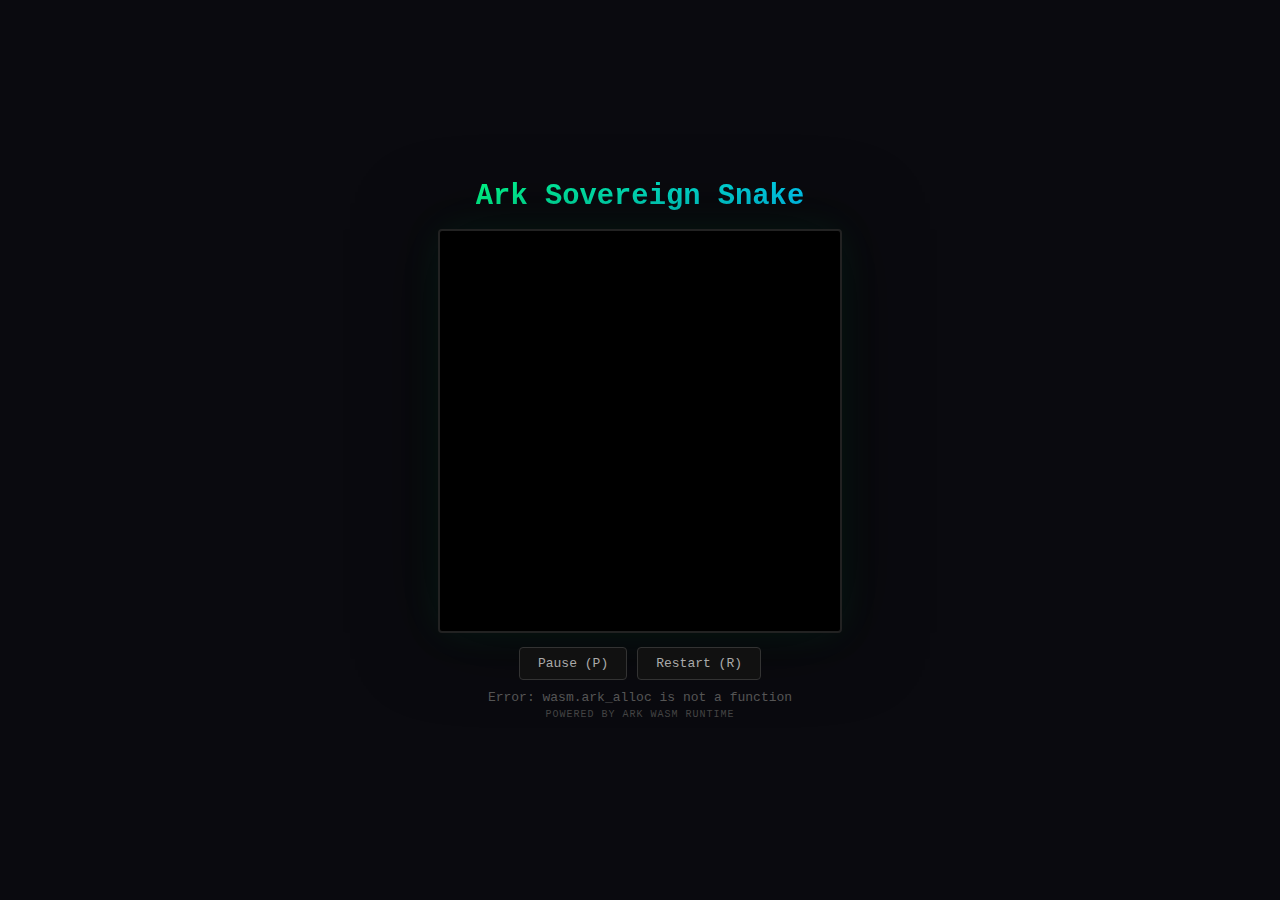
<file: index.html>
<!DOCTYPE html>
<html lang="en">
<head>
    <meta charset="UTF-8">
    <meta name="viewport" content="width=device-width, initial-scale=1.0">
    <title>Ark Snake (WASM)</title>
    <link rel="icon" href="data:image/svg+xml,<svg xmlns=%22http://www.w3.org/2000/svg%22 viewBox=%220 0 100 100%22><text y=%22.9em%22 font-size=%2290%22>🐍</text></svg>">
    <style>
        * { margin: 0; padding: 0; box-sizing: border-box; }
        body {
            background: #0a0a0f;
            color: #eee;
            font-family: 'Courier New', Courier, monospace;
            display: flex;
            flex-direction: column;
            align-items: center;
            justify-content: center;
            height: 100vh;
            overflow: hidden;
        }
        h1 {
            font-size: 1.8rem;
            margin-bottom: 16px;
            background: linear-gradient(135deg, #00ff88, #00ccff);
            -webkit-background-clip: text;
            -webkit-text-fill-color: transparent;
            text-shadow: none;
        }
        canvas {
            border: 2px solid #222;
            background: #000;
            box-shadow: 0 0 40px rgba(0, 255, 136, 0.08), 0 0 80px rgba(0, 0, 0, 0.6);
            border-radius: 4px;
        }
        #controls {
            margin-top: 14px;
            display: flex;
            gap: 10px;
        }
        #controls button {
            background: #111;
            color: #aaa;
            border: 1px solid #333;
            padding: 8px 18px;
            cursor: pointer;
            border-radius: 4px;
            font-family: inherit;
            font-size: 13px;
            transition: all 0.15s ease;
        }
        #controls button:hover {
            background: #1a1a2e;
            color: #fff;
            border-color: #00ff88;
        }
        #status {
            margin-top: 10px;
            color: #555;
            font-size: 13px;
        }
        .badge {
            display: inline-block;
            margin-top: 4px;
            font-size: 10px;
            color: #444;
            letter-spacing: 1px;
        }
    </style>
</head>
<body>
    <h1>Ark Sovereign Snake</h1>
    <canvas id="game" width="400" height="400"></canvas>
    <div id="controls">
        <button id="btn-pause">Pause (P)</button>
        <button id="btn-restart">Restart (R)</button>
    </div>
    <div id="status">Loading WASM...</div>
    <div class="badge">POWERED BY ARK WASM RUNTIME</div>

    <script type="module">
        const canvas = document.getElementById('game');
        const ctx = canvas.getContext('2d');
        const status = document.getElementById('status');
        const btnPause = document.getElementById('btn-pause');
        const btnRestart = document.getElementById('btn-restart');
        const SCALE = 20;

        let wasm = null;
        let gameState = null;
        let lastInput = "None";
        let isPaused = false;

        // --- WASM Bridge ---
        async function loadArk() {
            try {
                // 1. Load WASM (path relative to repo root for GitHub Pages)
                const response = await fetch('site/wasm/ark.wasm');
                if (!response.ok) throw new Error(`WASM Fetch Error: ${response.status}`);
                const bytes = await response.arrayBuffer();

                const { instance } = await WebAssembly.instantiate(bytes, {
                    env: {},
                    __wbindgen_placeholder__: new Proxy({}, {
                        get: (target, prop) => {
                            return (...args) => {
                                console.warn("Called mocked import:", prop, args);
                                return 0;
                            };
                        }
                    }),
                    __wbindgen_externref_xform__: new Proxy({}, {
                        get: (target, prop) => {
                            return (...args) => { return 0; };
                        }
                    })
                });
                wasm = instance.exports;
                status.innerText = "Loading Game Logic...";

                // 2. Load Snake Logic (MAST JSON) - path relative to repo root
                const logicResp = await fetch('site/snake.json');
                if (!logicResp.ok) throw new Error(`Logic Fetch Error: ${logicResp.status}`);
                const logicJson = await logicResp.text();

                // 3. Initialize VM
                const result = callWasmString(wasm.ark_init, logicJson);
                if (result !== "OK") {
                    throw new Error(`Ark Init Failed: ${result}`);
                }

                // 4. Initialize Game State
                const initRes = callWasmJson(wasm.ark_call, "init", []);
                if (initRes.error) throw new Error(initRes.error);
                gameState = initRes;

                status.innerText = "Running (Use Arrow Keys)";
                requestAnimationFrame(loop);

            } catch (e) {
                status.innerText = `Error: ${e.message}`;
                console.error(e);
            }
        }

        function callWasmString(func, str) {
            const encoder = new TextEncoder();
            const bytes = encoder.encode(str);
            const len = bytes.length;
            const ptr = wasm.ark_alloc(len);

            const mem = new Uint8Array(wasm.memory.buffer);
            mem.set(bytes, ptr);

            const resPtr = func(ptr, len);

            const view = new DataView(wasm.memory.buffer);
            const resLen = view.getUint32(resPtr, true);
            const resBytes = new Uint8Array(wasm.memory.buffer, resPtr + 4, resLen);
            const decoder = new TextDecoder();
            const result = decoder.decode(resBytes);

            wasm.ark_dealloc(ptr, len);
            wasm.ark_dealloc(resPtr, resLen + 4);

            return result;
        }

        function callWasmJson(func, name, args) {
            const argsStr = JSON.stringify(args);

            const encoder = new TextEncoder();
            const nameBytes = encoder.encode(name);
            const argsBytes = encoder.encode(argsStr);

            const namePtr = wasm.ark_alloc(nameBytes.length);
            const argsPtr = wasm.ark_alloc(argsBytes.length);

            const mem = new Uint8Array(wasm.memory.buffer);
            mem.set(nameBytes, namePtr);
            mem.set(argsBytes, argsPtr);

            const resPtr = func(namePtr, nameBytes.length, argsPtr, argsBytes.length);

            const view = new DataView(wasm.memory.buffer);
            const resLen = view.getUint32(resPtr, true);
            const resBytes = new Uint8Array(wasm.memory.buffer, resPtr + 4, resLen);
            const decoder = new TextDecoder();
            const resultStr = decoder.decode(resBytes);

            wasm.ark_dealloc(namePtr, nameBytes.length);
            wasm.ark_dealloc(argsPtr, argsBytes.length);
            wasm.ark_dealloc(resPtr, resLen + 4);

            try {
                return JSON.parse(resultStr);
            } catch (e) {
                console.error("JSON Parse Error on Result:", resultStr);
                return { error: "Invalid JSON from Ark" };
            }
        }

        // --- Game Loop ---
        let lastTime = 0;
        const TICK_RATE = 100;

        function loop(timestamp) {
            if (!gameState) return;

            if (!isPaused && timestamp - lastTime > TICK_RATE) {
                if (!Number(gameState.game_over)) {
                    const newState = callWasmJson(wasm.ark_call, "update", [gameState, lastInput]);
                    if (newState && !newState.error) {
                        gameState = newState;
                    } else {
                        console.error("Update failed", newState);
                    }
                }
                lastTime = timestamp;
            }

            draw();
            requestAnimationFrame(loop);
        }

        function draw() {
            if (!gameState) return;

            ctx.fillStyle = '#000';
            ctx.fillRect(0, 0, canvas.width, canvas.height);

            // Draw Snake with gradient
            if (gameState.snake) {
                for (let i = 0; i < gameState.snake.length; i++) {
                    const part = gameState.snake[i];
                    const intensity = 1 - (i / gameState.snake.length) * 0.6;
                    ctx.fillStyle = `rgba(0, ${Math.floor(255 * intensity)}, ${Math.floor(136 * intensity)}, 1)`;
                    ctx.fillRect(part[0] * SCALE, part[1] * SCALE, SCALE - 1, SCALE - 1);
                }
            }

            // Draw Apple
            if (gameState.apple) {
                ctx.fillStyle = '#ff3355';
                ctx.shadowColor = '#ff3355';
                ctx.shadowBlur = 8;
                ctx.fillRect(gameState.apple[0] * SCALE, gameState.apple[1] * SCALE, SCALE - 1, SCALE - 1);
                ctx.shadowBlur = 0;
            }

            // Score
            ctx.fillStyle = '#888';
            ctx.font = '14px monospace';
            ctx.fillText(`Score: ${gameState.score || 0}`, 10, 20);

            if (Number(gameState.game_over)) {
                ctx.fillStyle = 'rgba(255, 0, 0, 0.3)';
                ctx.fillRect(0, 0, canvas.width, canvas.height);
                ctx.fillStyle = '#fff';
                ctx.font = 'bold 28px monospace';
                ctx.fillText("GAME OVER", 110, 190);
                ctx.font = '14px monospace';
                ctx.fillStyle = '#888';
                ctx.fillText("Press R to restart", 130, 220);
            }
        }

        // --- Input ---
        window.addEventListener('keydown', e => {
            if (['ArrowUp', 'ArrowDown', 'ArrowLeft', 'ArrowRight'].includes(e.key)) {
                if (!isPaused) lastInput = e.key;
                e.preventDefault();
            }
            if (e.key.toLowerCase() === 'p') togglePause();
            if (e.key.toLowerCase() === 'r') restartGame();
        });

        function togglePause() {
            isPaused = !isPaused;
            btnPause.innerText = isPaused ? "Resume (P)" : "Pause (P)";
            status.innerText = isPaused ? "Paused" : "Running";
        }

        function restartGame() {
            if (!wasm) return;
            const initRes = callWasmJson(wasm.ark_call, "init", []);
            if (initRes.error) {
                console.error(initRes.error);
                return;
            }
            gameState = initRes;
            lastInput = "None";
            isPaused = false;
            btnPause.innerText = "Pause (P)";
            status.innerText = "Running";
            ctx.fillStyle = '#000';
            ctx.fillRect(0, 0, canvas.width, canvas.height);
        }

        btnPause.addEventListener('click', () => {
            togglePause();
            btnPause.blur();
        });

        btnRestart.addEventListener('click', () => {
            restartGame();
            btnRestart.blur();
        });

        // Start
        loadArk();
    </script>
</body>
</html>
</file>
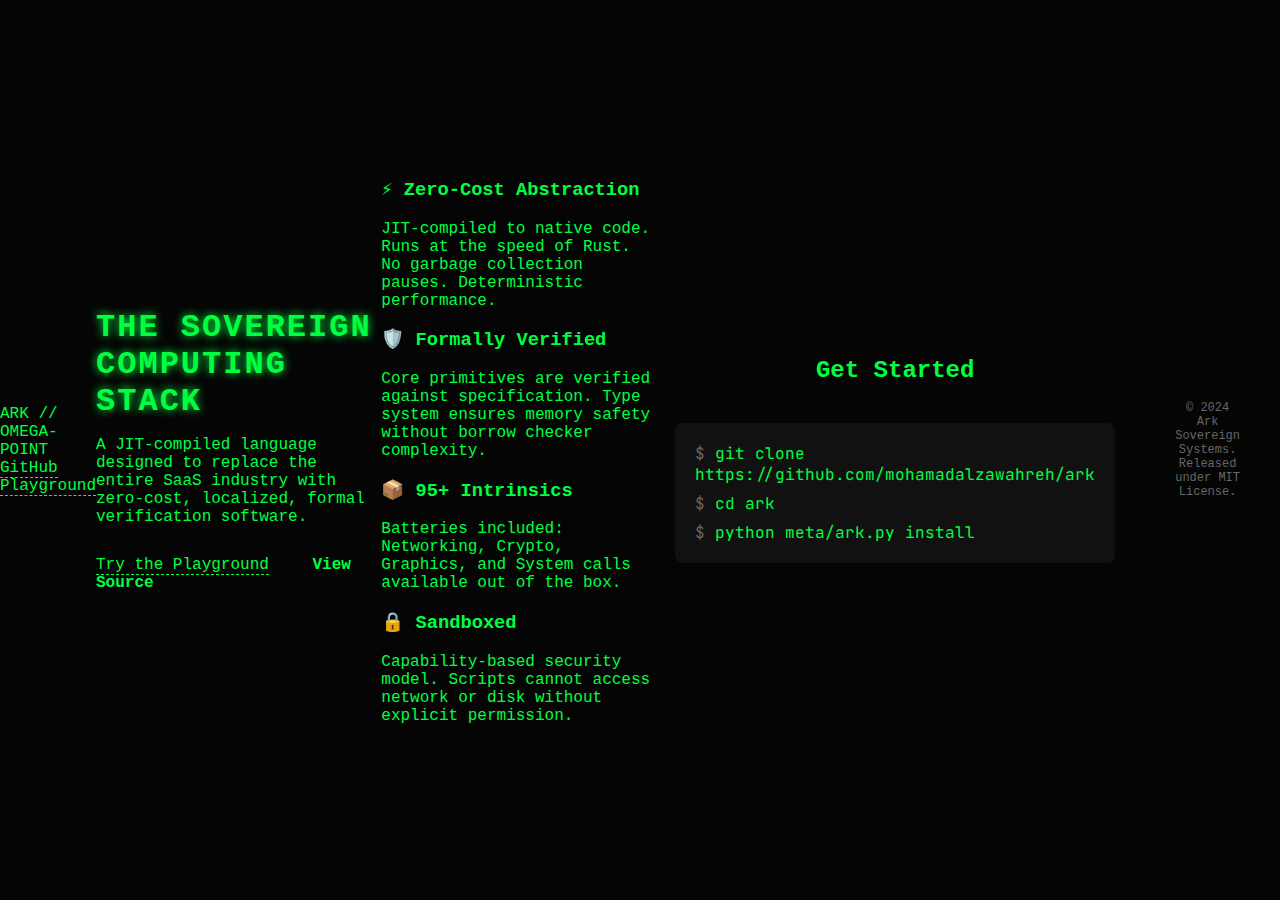
<file: site/index.html>
<!DOCTYPE html>
<html lang="en">
<head>
    <meta charset="UTF-8">
    <meta name="viewport" content="width=device-width, initial-scale=1.0">
    <title>Ark - The Sovereign Computing Stack</title>
    <link rel="stylesheet" href="css/style.css">
    <link rel="preconnect" href="https://fonts.googleapis.com">
    <link rel="preconnect" href="https://fonts.gstatic.com" crossorigin>
    <link href="https://fonts.googleapis.com/css2?family=Inter:wght@400;600;700&family=JetBrains+Mono:wght@400&display=swap" rel="stylesheet">
    <style>
        .secondary-btn {
            color: var(--text-primary);
            padding: 12px 24px;
            border: 1px solid var(--border-color);
            border-radius: 6px;
            margin-left: 10px;
            font-weight: 600;
        }
        .secondary-btn:hover {
            background-color: var(--hover-bg);
            text-decoration: none;
        }
        .cta-container {
            margin-top: 30px;
        }
    </style>
</head>
<body class="landing-page">
    <header>
        <div class="logo">
            ARK <span>//</span> OMEGA-POINT
        </div>
        <nav class="header-controls">
            <a href="https://github.com/mohamadalzawahreh/ark" target="_blank" class="header-btn">GitHub</a>
            <a href="../web/index.html" class="header-btn" style="color: var(--text-accent);">Playground</a>
        </nav>
    </header>

    <section class="hero">
        <h1>THE SOVEREIGN<br>COMPUTING STACK</h1>
        <p>
            A JIT-compiled language designed to replace the entire SaaS industry with zero-cost, localized, formal verification software.
        </p>
        <div class="cta-container">
            <a href="../web/index.html" class="cta-btn">Try the Playground</a>
            <a href="https://github.com/mohamadalzawahreh/ark" class="secondary-btn">View Source</a>
        </div>
    </section>

    <section class="features-grid">
        <div class="feature-card">
            <h3>⚡ Zero-Cost Abstraction</h3>
            <p>JIT-compiled to native code. Runs at the speed of Rust. No garbage collection pauses. Deterministic performance.</p>
        </div>
        <div class="feature-card">
            <h3>🛡️ Formally Verified</h3>
            <p>Core primitives are verified against specification. Type system ensures memory safety without borrow checker complexity.</p>
        </div>
        <div class="feature-card">
            <h3>📦 95+ Intrinsics</h3>
            <p>Batteries included: Networking, Crypto, Graphics, and System calls available out of the box.</p>
        </div>
        <div class="feature-card">
            <h3>🔒 Sandboxed</h3>
            <p>Capability-based security model. Scripts cannot access network or disk without explicit permission.</p>
        </div>
    </section>

    <section class="install-section" id="install" style="text-align: center; padding: 60px 20px;">
        <h2>Get Started</h2>
        <div class="code-block" style="background: #111; padding: 20px; border-radius: 8px; display: inline-block; text-align: left; font-family: 'JetBrains Mono', monospace; margin-top: 20px; border: 1px solid var(--border-color);">
            <div style="margin-bottom: 8px;"><span style="color: #666">$</span> git clone https://github.com/mohamadalzawahreh/ark</div>
            <div style="margin-bottom: 8px;"><span style="color: #666">$</span> cd ark</div>
            <div><span style="color: #666">$</span> python meta/ark.py install</div>
        </div>
    </section>

    <footer>
        <div style="text-align: center; padding: 40px; color: #666; font-size: 12px; border-top: 1px solid var(--border-color);">
            &copy; 2024 Ark Sovereign Systems. Released under MIT License.
        </div>
    </footer>
</body>
</html>
</file>
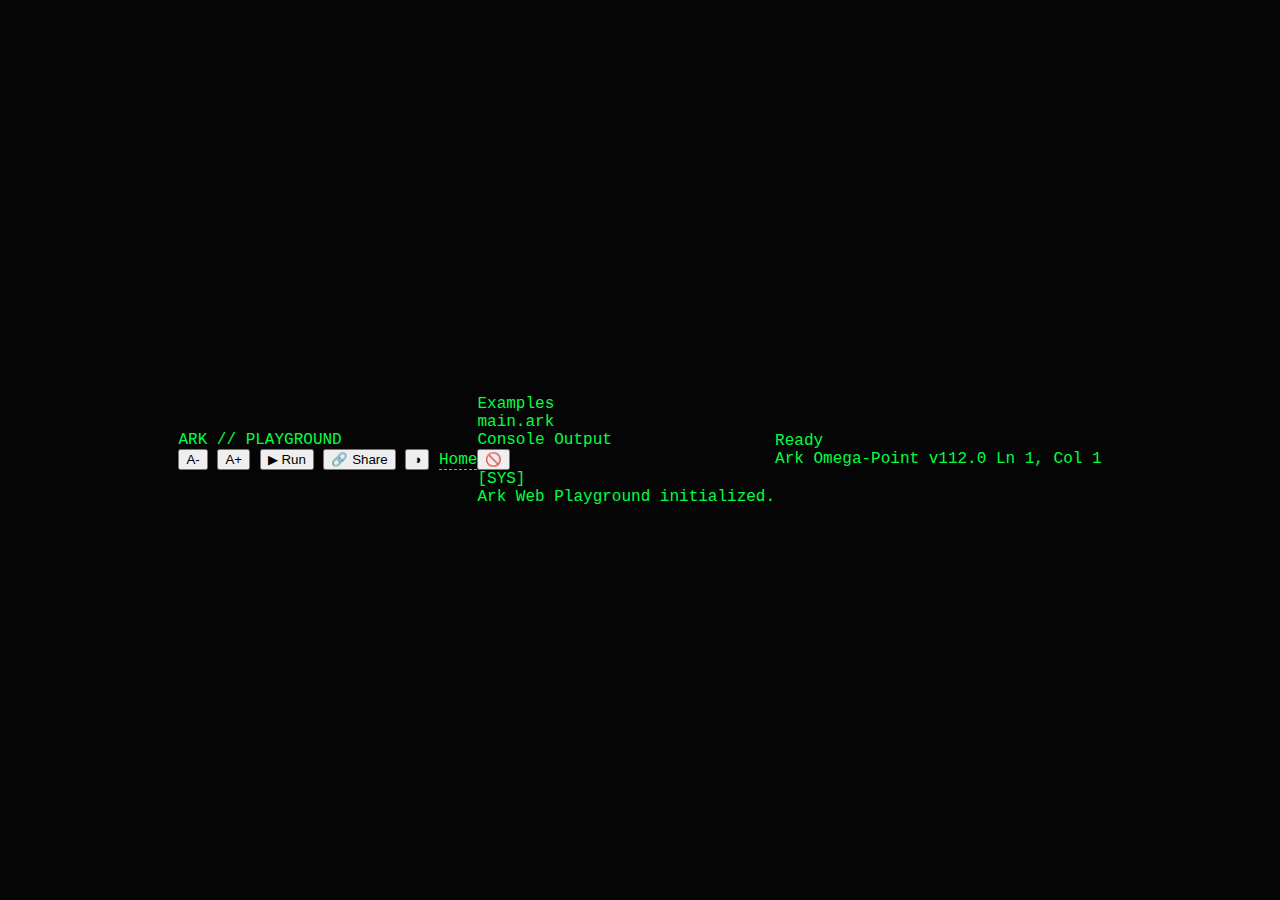
<file: web/index.html>
<!DOCTYPE html>
<html lang="en">
<head>
    <meta charset="UTF-8">
    <meta name="viewport" content="width=device-width, initial-scale=1.0">
    <title>Ark Web Playground</title>
    <link rel="stylesheet" href="../site/css/style.css">
    <link rel="preconnect" href="https://fonts.googleapis.com">
    <link rel="preconnect" href="https://fonts.gstatic.com" crossorigin>
    <link href="https://fonts.googleapis.com/css2?family=Inter:wght@400;600&family=JetBrains+Mono:wght@400;500&display=swap" rel="stylesheet">

    <!-- CodeMirror 6 Import Map -->
    <script type="importmap">
    {
        "imports": {
            "codemirror": "https://esm.sh/codemirror@6.0.1",
            "@codemirror/view": "https://esm.sh/@codemirror/view@6.9.3",
            "@codemirror/state": "https://esm.sh/@codemirror/state@6.2.0",
            "@codemirror/language": "https://esm.sh/@codemirror/language@6.6.0",
            "@codemirror/commands": "https://esm.sh/@codemirror/commands@6.2.2",
            "@codemirror/search": "https://esm.sh/@codemirror/search@6.2.3",
            "@codemirror/autocomplete": "https://esm.sh/@codemirror/autocomplete@6.4.2",
            "@codemirror/lint": "https://esm.sh/@codemirror/lint@6.1.1",
            "@codemirror/theme-one-dark": "https://esm.sh/@codemirror/theme-one-dark@6.1.1",
            "@lezer/highlight": "https://esm.sh/@lezer/highlight@1.1.3",
            "@lezer/common": "https://esm.sh/@lezer/common@1.0.2"
        }
    }
    </script>
</head>
<body>
    <header>
        <div class="logo">
            ARK <span>//</span> PLAYGROUND
        </div>
        <div class="header-controls">
            <button class="header-btn" id="font-dec" title="Decrease Font">A-</button>
            <button class="header-btn" id="font-inc" title="Increase Font">A+</button>
            <button class="header-btn" id="run-btn" title="Run Code (Ctrl+Enter)">
                <span class="icon">▶</span> Run
            </button>
            <button class="header-btn" id="share-btn" title="Share Code">
                <span class="icon">🔗</span> Share
            </button>
            <button class="header-btn" id="theme-btn" title="Toggle Theme">
                <span class="icon">◑</span>
            </button>
            <a href="../site/index.html" class="header-btn">Home</a>
        </div>
    </header>

    <div class="main-container">
        <!-- Sidebar -->
        <div class="sidebar">
            <div class="sidebar-header">Examples</div>
            <div id="examples-list">
                <!-- Populated by JS -->
            </div>

            <!-- Settings removed for now -->
        </div>

        <!-- Editor Area -->
        <div class="editor-area">
            <div class="editor-tabs">
                <div class="tab">main.ark</div>
            </div>
            <div class="editor-container" id="editor">
                <!-- CodeMirror mounted here -->
            </div>
        </div>

        <!-- Output Panel -->
        <div class="output-panel">
            <div class="output-header">
                <div class="output-title">Console Output</div>
                <div class="output-actions">
                    <button class="icon-btn" id="clear-btn" title="Clear Console">🚫</button>
                </div>
            </div>
            <div class="output-console" id="console-output">
                <div class="log-entry">
                    <div class="log-timestamp">[SYS]</div>
                    <div class="log-content log-info">Ark Web Playground initialized.</div>
                </div>
            </div>
        </div>
    </div>

    <div class="status-bar">
        <div class="status-left">
            <span>Ready</span>
        </div>
        <div class="status-right">
            <span>Ark Omega-Point v112.0</span>
            <span id="cursor-pos">Ln 1, Col 1</span>
        </div>
    </div>

    <script type="module" src="main.js"></script>
</body>
</html>
</file>
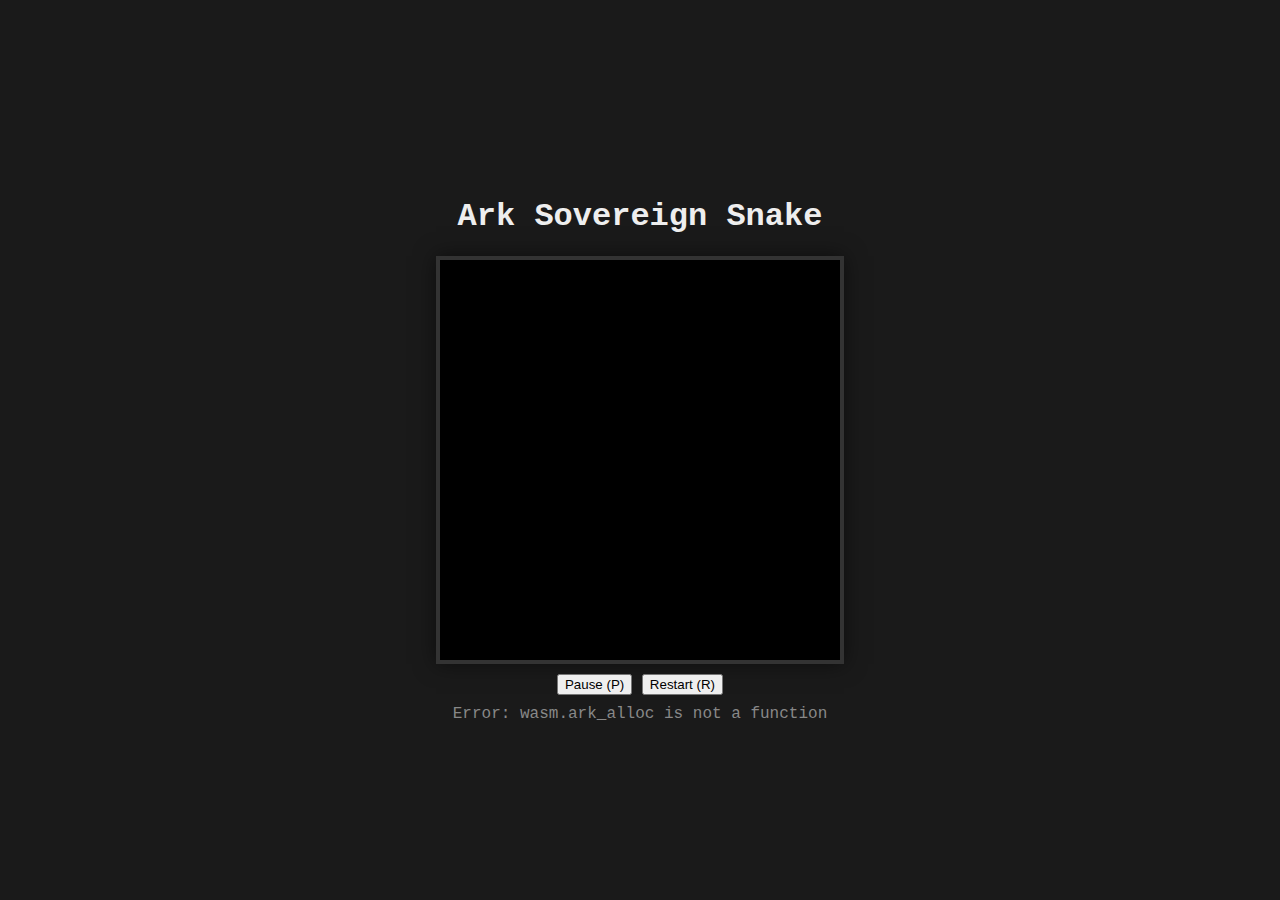
<file: site/snake.html>
<!DOCTYPE html>
<html lang="en">
<head>
    <meta charset="UTF-8">
    <meta name="viewport" content="width=device-width, initial-scale=1.0">
    <title>Ark Snake (WASM)</title>
    <style>
        body { background: #1a1a1a; color: #eee; font-family: 'Courier New', Courier, monospace; display: flex; flex-direction: column; align-items: center; justify-content: center; height: 100vh; margin: 0; }
        canvas { border: 4px solid #333; background: #000; box-shadow: 0 0 20px rgba(0,0,0,0.5); }
        #status { margin-top: 10px; color: #888; }
    </style>
</head>
<body>
    <h1>Ark Sovereign Snake</h1>
    <canvas id="game" width="400" height="400"></canvas>
    <div id="controls" style="margin-top: 10px;">
        <button id="btn-pause">Pause (P)</button>
        <button id="btn-restart">Restart (R)</button>
    </div>
    <div id="status">Loading WASM...</div>

    <script type="module">
        const canvas = document.getElementById('game');
        const ctx = canvas.getContext('2d');
        const status = document.getElementById('status');
        const btnPause = document.getElementById('btn-pause');
        const btnRestart = document.getElementById('btn-restart');
        const SCALE = 20;

        let wasm = null;
        let gameState = null;
        let lastInput = "None";
        let isPaused = false;

        // --- WASM Bridge ---
        async function loadArk() {
            try {
                // 1. Load WASM
                const response = await fetch('wasm/ark.wasm');
                if (!response.ok) throw new Error(`WASM Fetch Error: ${response.status}`);
                const bytes = await response.arrayBuffer();

                const { instance } = await WebAssembly.instantiate(bytes, {
                    env: {},
                    // Mock wasm-bindgen imports if present (due to dependencies like chrono/rand)
                    __wbindgen_placeholder__: new Proxy({}, {
                        get: (target, prop) => {
                            // console.log("Mocking import:", prop);
                            return (...args) => {
                                console.warn("Called mocked import:", prop, args);
                                return 0;
                            };
                        }
                    }),
                    __wbindgen_externref_xform__: new Proxy({}, {
                        get: (target, prop) => {
                            return (...args) => { return 0; };
                        }
                    })
                });
                wasm = instance.exports;
                status.innerText = "Loading Game Logic...";

                // 2. Load Snake Logic (MAST JSON)
                const logicResp = await fetch('snake.json');
                if (!logicResp.ok) throw new Error(`Logic Fetch Error: ${logicResp.status}`);
                const logicJson = await logicResp.text(); // Get as text

                // 3. Initialize VM
                const result = callWasmString(wasm.ark_init, logicJson);
                if (result !== "OK") {
                    throw new Error(`Ark Init Failed: ${result}`);
                }

                // 4. Initialize Game State
                const initRes = callWasmJson(wasm.ark_call, "init", []);
                if (initRes.error) throw new Error(initRes.error);
                gameState = initRes;

                status.innerText = "Running (Use Arrow Keys)";
                requestAnimationFrame(loop);

            } catch (e) {
                status.innerText = `Error: ${e.message}`;
                console.error(e);
            }
        }

        function callWasmString(func, str) {
            const encoder = new TextEncoder();
            const bytes = encoder.encode(str);
            const len = bytes.length;
            const ptr = wasm.ark_alloc(len);

            const mem = new Uint8Array(wasm.memory.buffer);
            mem.set(bytes, ptr);

            const resPtr = func(ptr, len);

            // Read Response
            // Format: [len (4 bytes LE)] [content...]
            const view = new DataView(wasm.memory.buffer);
            const resLen = view.getUint32(resPtr, true);
            const resBytes = new Uint8Array(wasm.memory.buffer, resPtr + 4, resLen);
            const decoder = new TextDecoder();
            const result = decoder.decode(resBytes);

            // Cleanup
            // We own input ptr (alloc'd), func frees it?
            // Core implementation:
            // ark_eval: takes input_ptr. Reconstructs slice. Does NOT free input_ptr automatically?
            // `slice::from_raw_parts` borrows.
            // So we MUST free input_ptr.
            wasm.ark_dealloc(ptr, len);
            // We must also free result buffer
            wasm.ark_dealloc(resPtr, resLen + 4);

            return result;
        }

        function callWasmJson(func, name, args) {
            const argsStr = JSON.stringify(args);

            const encoder = new TextEncoder();
            const nameBytes = encoder.encode(name);
            const argsBytes = encoder.encode(argsStr);

            const namePtr = wasm.ark_alloc(nameBytes.length);
            const argsPtr = wasm.ark_alloc(argsBytes.length);

            const mem = new Uint8Array(wasm.memory.buffer);
            mem.set(nameBytes, namePtr);
            mem.set(argsBytes, argsPtr);

            const resPtr = func(namePtr, nameBytes.length, argsPtr, argsBytes.length);

            // Read Response
            const view = new DataView(wasm.memory.buffer);
            const resLen = view.getUint32(resPtr, true);
            const resBytes = new Uint8Array(wasm.memory.buffer, resPtr + 4, resLen);
            const decoder = new TextDecoder();
            const resultStr = decoder.decode(resBytes);

            // Cleanup
            wasm.ark_dealloc(namePtr, nameBytes.length);
            wasm.ark_dealloc(argsPtr, argsBytes.length);
            wasm.ark_dealloc(resPtr, resLen + 4);

            try {
                return JSON.parse(resultStr);
            } catch (e) {
                console.error("JSON Parse Error on Result:", resultStr);
                return { error: "Invalid JSON from Ark" };
            }
        }

        // --- State Normalization ---
        const BOOLEAN_FIELDS = new Set(['game_over']);

        function normalizeState(obj, fieldName) {
            if (Array.isArray(obj)) return obj.map(item => normalizeState(item));
            if (obj !== null && typeof obj === 'object') {
                const out = {};
                for (const [k, v] of Object.entries(obj)) out[k] = normalizeState(v, k);
                return out;
            }
            if (BOOLEAN_FIELDS.has(fieldName)) {
                const n = Number(obj);
                return n !== 0 && obj !== '' && obj !== 'false' && obj !== false;
            }
            if (typeof obj === 'string' && obj !== '' && !Number.isNaN(Number(obj)) && Number.isFinite(Number(obj))) return Number(obj);
            return obj;
        }

        // --- Game Loop ---
        let lastTime = 0;
        const TICK_RATE = 100; // ms

        function loop(timestamp) {
            if (!gameState) return;

            if (!isPaused && timestamp - lastTime > TICK_RATE) {
                // Update
                if (!Number(gameState.game_over)) {
                    const stateToSend = normalizeState(gameState);
                    const newState = callWasmJson(wasm.ark_call, "update", [stateToSend, lastInput]);
                    // Don't reset input immediately to ensure 180 prevention works?
                    // Actually, reset input after consumed.
                    // But if tick is slow, we might miss input?
                    // Simple queue or just use current.
                    // snake_browser.ark consumes input.
                    // We only send one input per tick.
                    // If user pressed multiple keys, we send last one.

                    if (newState && !newState.error) {
                        gameState = newState;
                    } else {
                        console.error("Update failed", newState);
                    }
                }
                lastTime = timestamp;
            }

            draw();
            requestAnimationFrame(loop);
        }

        function draw() {
            if (!gameState) return;

            // Clear
            ctx.fillStyle = '#000';
            ctx.fillRect(0, 0, canvas.width, canvas.height);

            // Draw Snake
            const snake = gameState.snake || [];
            for (let i = 0; i < snake.length; i++) {
                const seg = snake[i];
                const x = Number(seg[0]) * SCALE;
                const y = Number(seg[1]) * SCALE;
                if (i === snake.length - 1) {
                    ctx.fillStyle = '#0f0';
                } else {
                    ctx.fillStyle = '#0a0';
                }
                ctx.fillRect(x, y, SCALE - 1, SCALE - 1);
            }

            // Draw Apple
            const apple = gameState.apple || [0, 0];
            ctx.fillStyle = '#f00';
            ctx.fillRect(Number(apple[0]) * SCALE, Number(apple[1]) * SCALE, SCALE - 1, SCALE - 1);

            // Score
            ctx.fillStyle = '#fff';
            ctx.font = '16px monospace';
            ctx.fillText(`Score: ${gameState.score || 0}`, 10, 20);

            if (Number(gameState.game_over)) {
                ctx.fillStyle = 'rgba(255, 0, 0, 0.5)';
                ctx.fillRect(0, 0, canvas.width, canvas.height);
                ctx.fillStyle = '#fff';
                ctx.font = '30px monospace';
                ctx.fillText("GAME OVER", 120, 200);
            }
        }

        // --- Input (Arrow Keys + WASD) ---
        const WASD_MAP = { 'w': 'ArrowUp', 'a': 'ArrowLeft', 's': 'ArrowDown', 'd': 'ArrowRight' };
        window.addEventListener('keydown', e => {
            const key = e.key;
            const lower = key.toLowerCase();
            if (['ArrowUp', 'ArrowDown', 'ArrowLeft', 'ArrowRight'].includes(key)) {
                if (!isPaused) lastInput = key;
                e.preventDefault();
            }
            if (WASD_MAP[lower]) {
                if (!isPaused) lastInput = WASD_MAP[lower];
                e.preventDefault();
            }
            if (lower === 'p') togglePause();
            if (lower === 'r') restartGame();
        });

        function togglePause() {
            isPaused = !isPaused;
            btnPause.innerText = isPaused ? "Resume (P)" : "Pause (P)";
            status.innerText = isPaused ? "Paused" : "Running";
        }

        function restartGame() {
            if (!wasm) return;
            // Re-init game state
            const initRes = callWasmJson(wasm.ark_call, "init", []);
            if (initRes.error) {
                console.error(initRes.error);
                return;
            }
            gameState = initRes;
            lastInput = "None";
            isPaused = false;
            btnPause.innerText = "Pause (P)";
            status.innerText = "Running";
            // Clear Canvas for visual feedback
            ctx.fillStyle = '#000';
            ctx.fillRect(0, 0, canvas.width, canvas.height);
        }

        btnPause.addEventListener('click', () => {
            togglePause();
            // Remove focus so space/arrow keys work for game not button
            btnPause.blur();
        });

        btnRestart.addEventListener('click', () => {
            restartGame();
            btnRestart.blur();
        });

        // Start
        loadArk();
    </script>
</body>
</html>
</file>
<file: site/css/style.css>
:root {
  --bg-color: #050505;
  --text-color: #00ff41;
  --glass-bg: rgba(20, 20, 20, 0.7);
  --glass-border: 1px solid rgba(0, 255, 65, 0.2);
  --font-mono: "Courier New", Courier, monospace;
}

body {
  background-color: var(--bg-color);
  color: var(--text-color);
  font-family: var(--font-mono);
  margin: 0;
  display: flex;
  justify-content: center;
  align-items: center;
  min-height: 100vh;
  overflow: hidden;
}

#app {
  width: 90%;
  max-width: 1000px;
  display: flex;
  flex-direction: column;
  gap: 20px;
}

/* Glassmorphism Classes */
.glass-panel {
    background: var(--glass-bg);
    backdrop-filter: blur(10px);
    border: var(--glass-border);
    border-radius: 8px;
    padding: 20px;
    box-shadow: 0 0 15px rgba(0, 255, 65, 0.1);
}

/* Force Terminal Visibility */
ark-terminal {
    display: block;
    width: 100%;
    min-height: 400px;
}

h1 {
    margin: 0;
    text-transform: uppercase;
    letter-spacing: 2px;
    text-shadow: 0 0 10px var(--text-color);
}

a {
    color: var(--text-color);
    text-decoration: none;
    border-bottom: 1px dashed var(--text-color);
    cursor: pointer;
}
</file>
